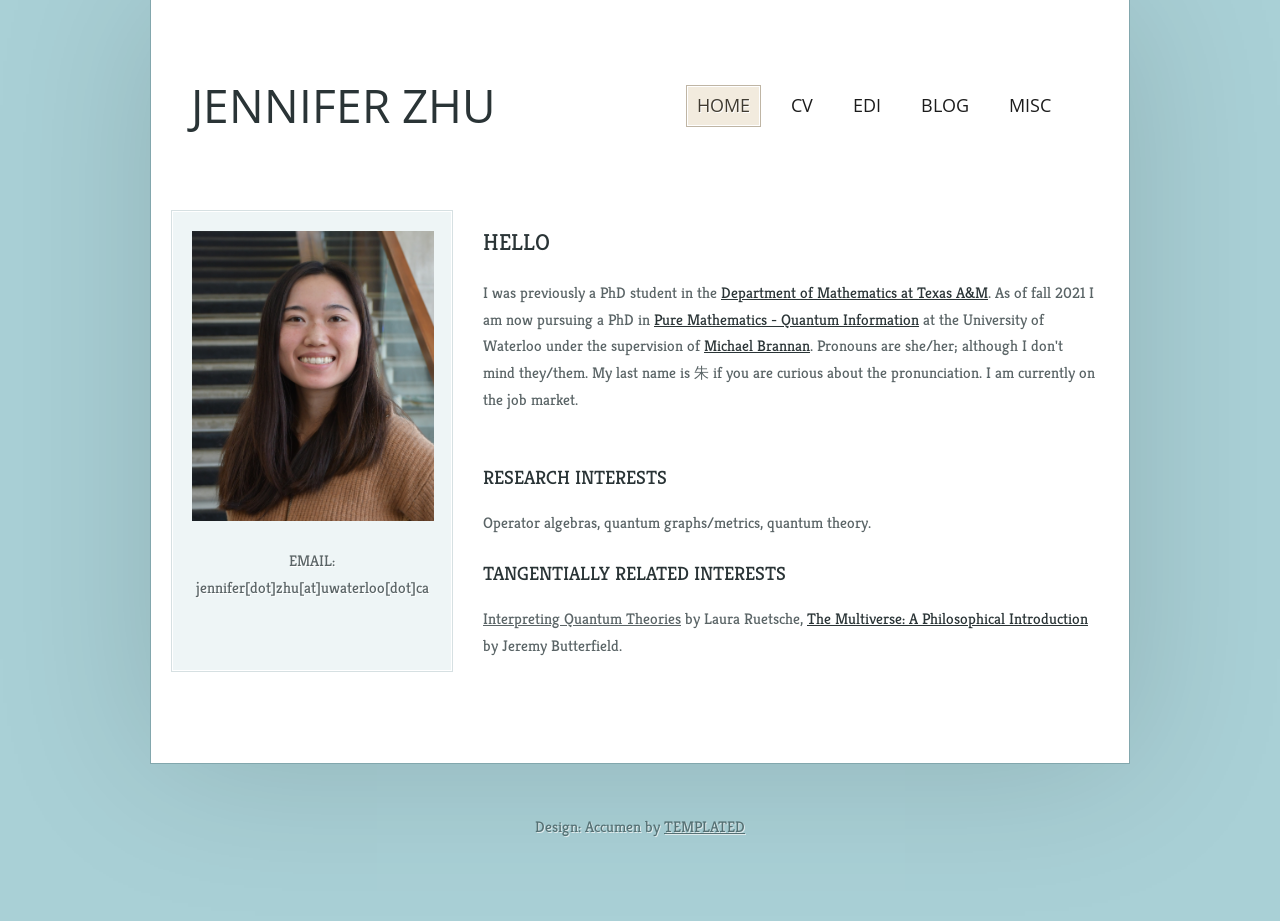
<file: index.html>
<!DOCTYPE html PUBLIC "-//W3C//DTD XHTML 1.0 Strict//EN" "http://www.w3.org/TR/xhtml1/DTD/xhtml1-strict.dtd">
<!--
Design by TEMPLATED
http://templated.co
Released for free under the Creative Commons Attribution License

Name       : Accumen
Description: A two-column, fixed-width design with dark color scheme.
Version    : 1.0
Released   : 20120712
-->
<html xmlns="http://www.w3.org/1999/xhtml">
	<head>
	    <meta http-equiv="content-type" content="text/html; charset=utf-8" />
		<meta name="description" content="" />
		<meta name="keywords" content="" />
		<style type="text/css">
		  img {
		      display: block;
		      margin-left: auto;
		      margin-right: auto;
		  }
		</style>
		<title>Jennifer Zhu</title>
		<link rel="stylesheet" type="text/css" href="//fonts.googleapis.com/css?family=Open+Sans" />
		<link rel="stylesheet" type="text/css" href="//fonts.googleapis.com/css?family=Kreon" />
		<link rel="stylesheet" type="text/css" href="style.css" />
	</head>
	<body>
		<div id="wrapper">
			<div id="header">
				<div id="logo">
					<h1><a href="index.html">Jennifer Zhu</a></h1>
				</div>
				<div id="menu">
					<ul>
					  <li class="first active"><a href="index.html">Home</a></li>
					  <li><a href="CV.html">CV</a></li>
					  <li><a href="EDI.html">EDI</a></li>
					  <li><a href="Blog.html">Blog</a></li>
					  <li class="last"><a href="misc.html">Misc</a></li>
					</ul>
					<br class="clearfix" />
				</div>
			</div>
			<div id="page">
				<div id="sidebar">
					<div class="box">
						
					  <img class="center" src="images/profile.jpg" width="242" height="290" alt="" title="" />
					  <br>
					  <p style="text-align:center">
					    EMAIL: jennifer[dot]zhu[at]uwaterloo[dot]ca
					  <br/>
					  </p>
					</div>
				</div>
				<div id="content">
					<div class="box">
						<h2>HELLO</h2>
						<p>
						  I was previously a PhD student in the  <a href="https://www.math.tamu.edu/" rel="nofollow">Department of Mathematics at Texas A&amp;M</a>. 
						  As of fall 2021 I am now pursuing a PhD in <a href="https://uwaterloo.ca/pure-mathematics-quantum-information/" 
						  rel="nofollow">Pure Mathematics - Quantum Information</a> at the University of Waterloo under the supervision of 
						  <a href="https://www.math.uwaterloo.ca/~m2branna/" rel="nofollow">Michael Brannan</a>. Pronouns are she/her; although I don't mind they/them. My last name is 朱 if you are curious about the pronunciation. I am currently on the job market.
						</p>
					</div>
					<div class="box">
						<h3>Research Interests</h3>
						<p>
						  Operator algebras, quantum graphs/metrics, quantum theory.
						</p>
						<h3>Tangentially Related Interests</h3>
						<p>
						  <u>Interpreting Quantum Theories</u> by Laura Ruetsche, <a href="https://arxiv.org/abs/2505.23639" rel="nofollow"> <u>The Multiverse: A Philosophical Introduction</u></a> by Jeremy Butterfield. 
						</p>
					</div>
					<div class="box">
					</div>
					<br class="clearfix" />
				</div>
				<br class="clearfix" />
			</div>
			
		</div>
		<div id="footer">
			 Design: Accumen by <a href="http://templated.co" rel="nofollow">TEMPLATED</a> 
		</div>
	</body>
</html>
</file>
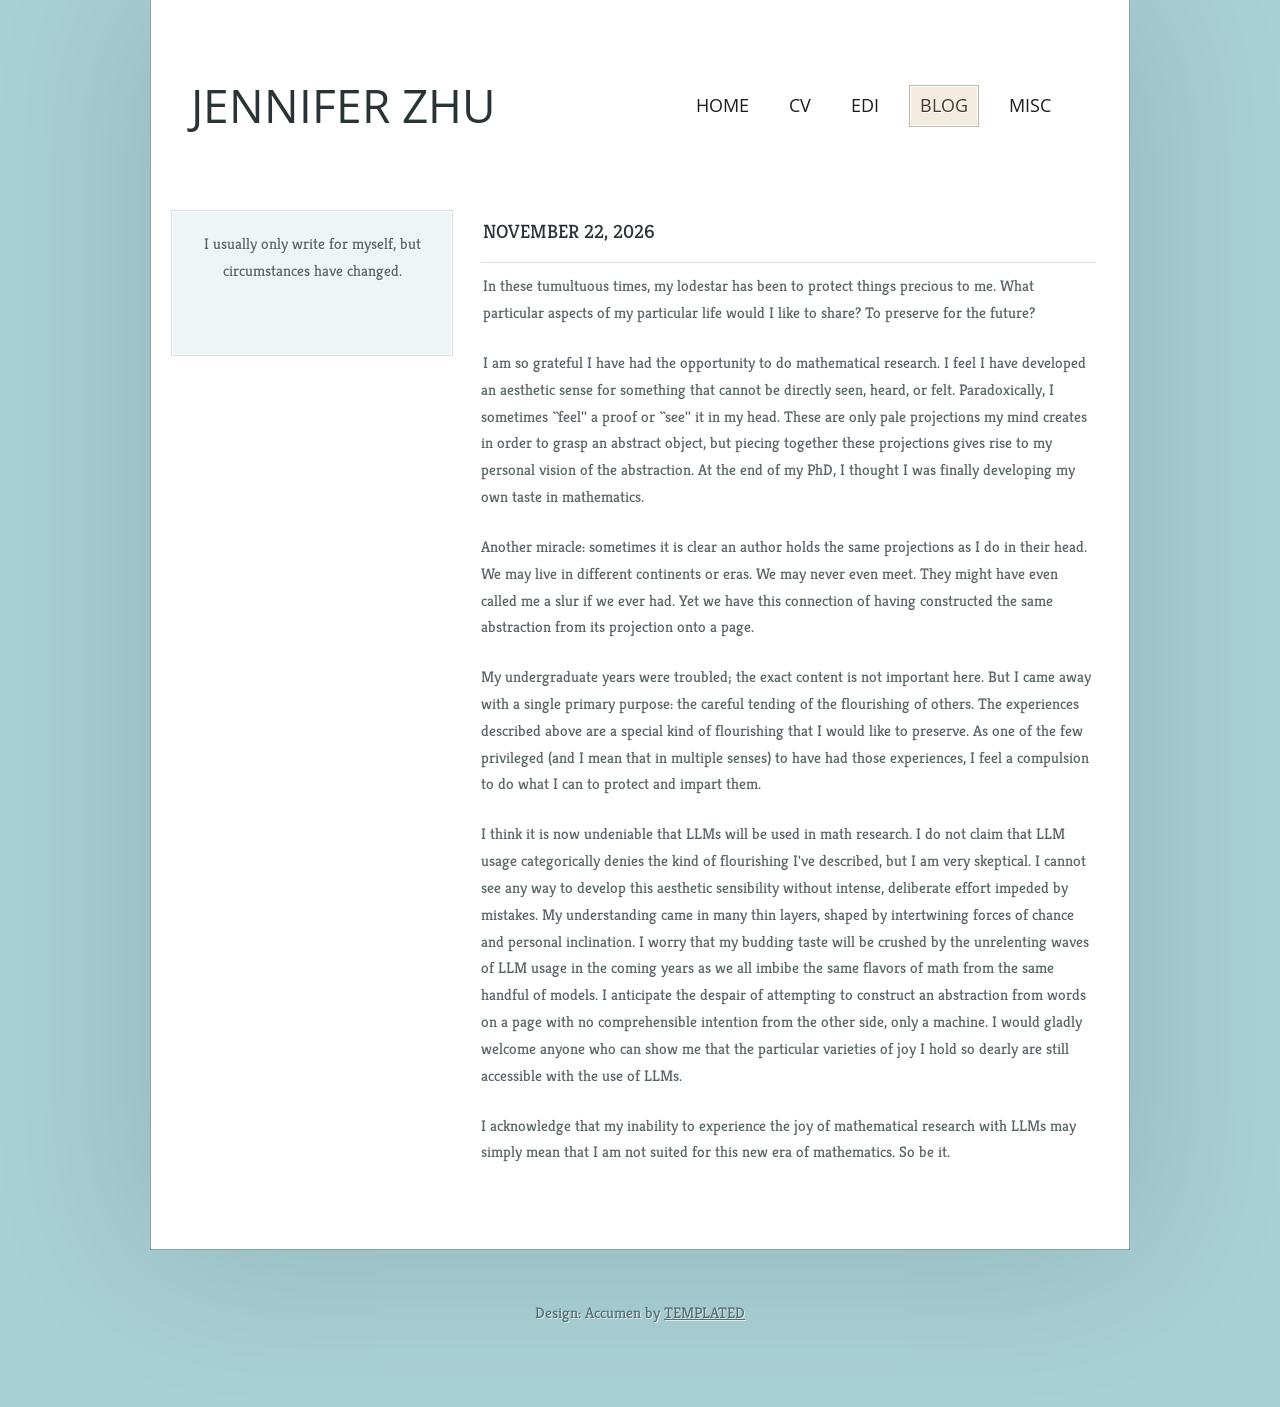
<file: Blog.html>
<!DOCTYPE html PUBLIC "-//W3C//DTD XHTML 1.0 Strict//EN" "http://www.w3.org/TR/xhtml1/DTD/xhtml1-strict.dtd">
<!--
Design by TEMPLATED
http://templated.co
Released for free under the Creative Commons Attribution License

Name       : Accumen
Description: A two-column, fixed-width design with dark color scheme.
Version    : 1.0
Released   : 20120712
-->
<html xmlns="http://www.w3.org/1999/xhtml">
	<head>
		<meta http-equiv="content-type" content="text/html; charset=utf-8" />
		<meta name="description" content="" />
		<meta name="keywords" content="" />
		<title>Jennifer Zhu</title>
		<link rel="stylesheet" type="text/css" href="//fonts.googleapis.com/css?family=Open+Sans" />
		<link rel="stylesheet" type="text/css" href="//fonts.googleapis.com/css?family=Kreon" />
		<link rel="stylesheet" type="text/css" href="style.css" />
	</head>
	<body>
<!-- Header --> 
<div id="wrapper">
	<div id="header">
		<div id="logo">
			<h1><a href="index.html">Jennifer Zhu</a></h1>
		</div>
		<div id="menu">
			<ul>
			<li class="first"><a href="index.html">Home</a></li>
			<li><a href="CV.html">CV</a></li>
			<li><a href="EDI.html">EDI</a></li>
			<li class="active"><a href="Blog.html">Blog</a></li>
			<li class="last"><a href="misc.html">Misc</a></li>
			</ul>
			<br class="clearfix" />
		</div>
	</div>
			
<div id="page">

<!-- Sidebar -->
<div id="sidebar">
	<div class="box">
		<p style="text-align:center"> I usually only write for myself, but circumstances have changed. </p>
	</div>
</div>
				
<!-- Content-->
<div id="content">
	<div class="box">
		<ul class="list">
		<li class="first" style="line-height:20%"><h3>November 22, 2026</h3></li>
		<li><p> In these tumultuous times, my lodestar has been to protect things precious to me. What particular aspects of my particular life would I like to share? To preserve for the future? </p>
		<p> I am so grateful I have had the opportunity to do mathematical research. I feel I have developed an aesthetic sense for something that cannot be directly seen, heard, or felt. Paradoxically, I sometimes ``feel'' a proof or ``see'' it in my head. These are only pale projections my mind creates in order to grasp an abstract object, but piecing together these projections gives rise to my personal vision of the abstraction. At the end of my PhD, I thought I was finally developing my own taste in mathematics. </p>
		<p> Another miracle: sometimes it is clear an author holds the same projections as I do in their head. We may live in different continents or eras. We may never even meet. They might have even called me a slur if we ever had. Yet we have this connection of having constructed the same abstraction from its projection onto a page. </p>
		<p> My undergraduate years were troubled; the exact content is not important here. But I came away with a single primary purpose: the careful tending of the flourishing of others. The experiences described above are a special kind of flourishing that I would like to preserve. As one of the few privileged (and I mean that in multiple senses) to have had those experiences, I feel a compulsion to do what I can to protect and impart them. </p>
		<p> I think it is now undeniable that LLMs will be used in math research. I do not claim that LLM usage categorically denies the kind of flourishing I've described, but I am very skeptical. I cannot see any way to develop this aesthetic sensibility without intense, deliberate effort impeded by mistakes. My understanding came in many thin layers, shaped by intertwining forces of chance and personal inclination. I worry that my budding taste will be crushed by the unrelenting waves of LLM usage in the coming years as we all imbibe the same flavors of math from the same handful of models. I anticipate the despair of attempting to construct an abstraction from words on a page with no comprehensible intention from the other side, only a machine. I would gladly welcome anyone who can show me that the particular varieties of joy I hold so dearly are still accessible with the use of LLMs. </p>
		<p> I acknowledge that my inability to experience the joy of mathematical research with LLMs may simply mean that I am not suited for this new era of mathematics. So be it. </p></li>
	</ul>				  
	</div>
					
</div>
</div>
</div>

<!-- Footer-->		
<div id="footer">
	Design: Accumen by <a href="http://templated.co" rel="nofollow">TEMPLATED</a> 
</div>

</body>
</html>
</file>
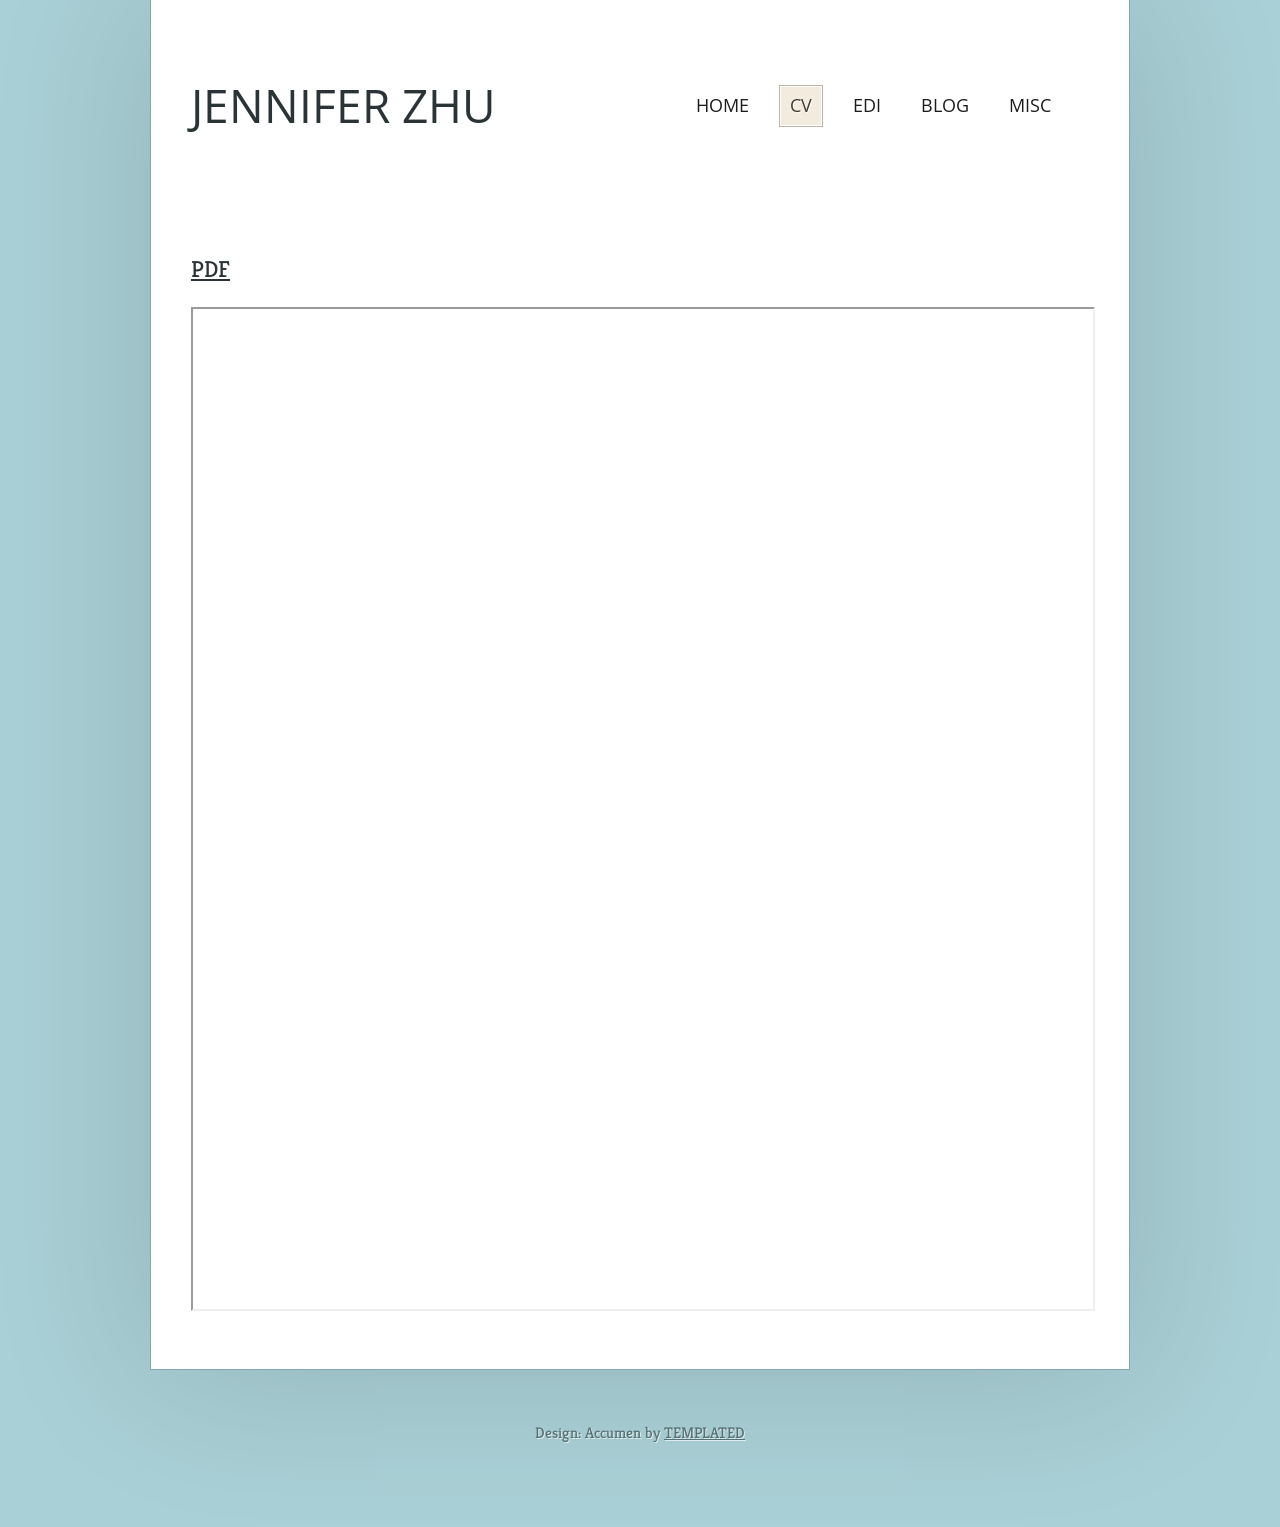
<file: CV.html>
<!DOCTYPE html PUBLIC "-//W3C//DTD XHTML 1.0 Strict//EN" "http://www.w3.org/TR/xhtml1/DTD/xhtml1-strict.dtd">
<!--
Design by TEMPLATED
http://templated.co
Released for free under the Creative Commons Attribution License

Name       : Accumen
Description: A two-column, fixed-width design with dark color scheme.
Version    : 1.0
Released   : 20120712
-->
<html xmlns="http://www.w3.org/1999/xhtml">
  <head>
  		<meta http-equiv="content-type" content="text/html; charset=utf-8" />
		<meta name="description" content="" />
		<meta name="keywords" content="" />
		<title>Jennifer Zhu</title>
		<link rel="stylesheet" type="text/css" href="//fonts.googleapis.com/css?family=Open+Sans" />
		<link rel="stylesheet" type="text/css" href="//fonts.googleapis.com/css?family=Kreon" />
		<link rel="stylesheet" type="text/css" href="style.css" />
		<title>Jennifer Zhu CV</title>
  </head>
  <body>
    <div id="wrapper">
      <div id="header">
	
	<div id="logo">
	  <h1><a href="index.html">Jennifer Zhu</a></h1>
	</div>
	
	<div id="menu">
	  <ul>
	    <li class="first"><a href="index.html">Home</a></li>
	    <li class="active"><a href="CV.html">CV</a></li>
	    <li ><a href="EDI.html">EDI</a></li>
		<li><a href="Blog.html">Blog</a></li>
	    <li class="last"><a href="misc.html">Misc</a></li>
	  </ul>
	  <br class="clearfix" />
	</div>
	
      </div>
    <div id="page">
      <div class="content">
	<div class="box">
	  <br class="clearfix" />
	  <h2><a href="CV/jenniferz-cv-2026-03.pdf">PDF</a></h2>
	  <iframe src="CV/jenniferz-cv-2026-03.pdf" width="100%" height="1000px">
	  </iframe>
	</div>
      </div>
    </div>
    </div>
    <div id="footer">
	Design: Accumen by <a href="http://templated.co" rel="nofollow">TEMPLATED</a> 
    </div>
  </body>
</html>
</file>
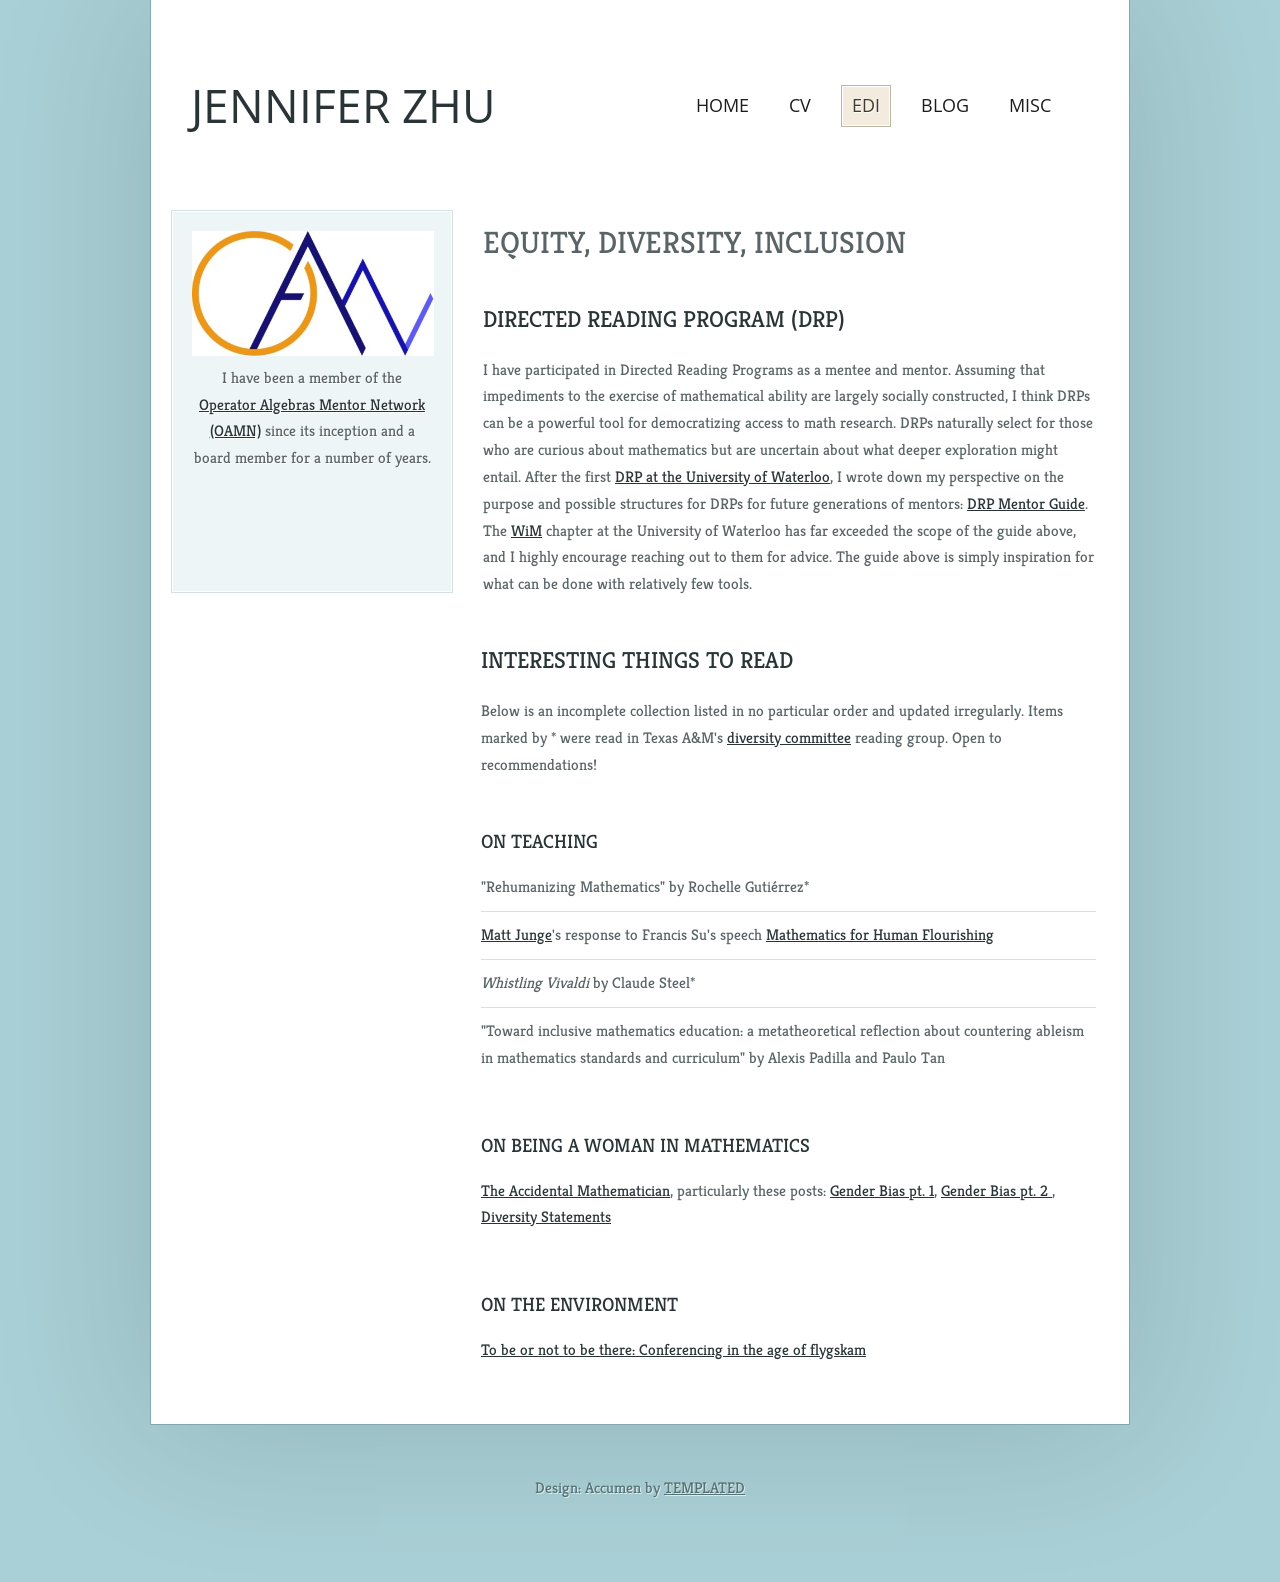
<file: EDI.html>
<!DOCTYPE html PUBLIC "-//W3C//DTD XHTML 1.0 Strict//EN" "http://www.w3.org/TR/xhtml1/DTD/xhtml1-strict.dtd">
<!--
Design by TEMPLATED
http://templated.co
Released for free under the Creative Commons Attribution License

Name       : Accumen
Description: A two-column, fixed-width design with dark color scheme.
Version    : 1.0
Released   : 20120712
-->
<html xmlns="http://www.w3.org/1999/xhtml">
<head>
	<meta http-equiv="content-type" content="text/html; charset=utf-8" />
	<meta name="description" content="" />
	<meta name="keywords" content="" />
	<title>Jennifer Zhu</title>
	<link rel="stylesheet" type="text/css" href="//fonts.googleapis.com/css?family=Open+Sans" />
	<link rel="stylesheet" type="text/css" href="//fonts.googleapis.com/css?family=Kreon" />
	<link rel="stylesheet" type="text/css" href="style.css" />
</head>

<body>
	<div id="wrapper">

<!-- Header -->
	<div id="header">
	<div id="logo"> <h1><a href="index.html">Jennifer Zhu</a></h1> </div>
	<div id="menu">
	<ul>
		<li class="first"><a href="index.html">Home</a></li>
		<li><a href="CV.html">CV</a></li>
		<li class="active"><a href="EDI.html">EDI</a></li>
		<li><a href="Blog.html">Blog</a></li>
		<li class="last"><a href="misc.html">Misc</a></li>
	</ul>
	<br class="clearfix" />
	</div>
	</div>

	<div id="page">

<!-- Sidebar -->
<div id="sidebar">
	<div class="box">
	<img class="center" src="images/oamn.jpeg" width="242" height="125" alt="" title="" />
	<br>
		<p style="text-align:center"> I have been a member of the <a href="https://oamentornetwork.wordpress.com/">Operator Algebras Mentor Network (OAMN)</a> since its inception and a board member for a number of years. </p>
	<br/>
					  
	</div>
</div>

<!-- Main body -->
<div id="content">
	<div class="box"> <h1>Equity, Diversity, Inclusion</h1></div>
	<div class="box">
		<h2>Directed Reading Program (DRP)</h2>
		<p> I have participated in Directed Reading Programs as a mentee and mentor. Assuming that impediments to the exercise of mathematical ability are largely socially constructed, I think DRPs can be a powerful tool for democratizing access to math research. DRPs naturally select for those who are curious about mathematics but are uncertain about what deeper exploration might entail. After the first <a href="https://uwaterloo.ca/women-in-mathematics/directed-reading-research-programs-drp">DRP at the University of Waterloo</a>, I wrote down my perspective on the purpose and possible structures for DRPs for future generations of mentors: <a href=https://docs.google.com/document/d/1eKTgbHF42XUVs0aKUTJMMIR9PTsB5WJRMe6Wnaoe6nw/edit?usp=sharing">DRP Mentor Guide</a>. The <a href="https://uwaterloo.ca/women-in-mathematics/">WiM</a> chapter at the University of Waterloo has far exceeded the scope of the guide above, and I highly encourage reaching out to them for advice. The guide above is simply inspiration for what can be done with relatively few tools. </p>
	</div>
	<div class="box">
		<h2>Interesting Things to Read</h2>
		<p> Below is an incomplete collection listed in no particular order and updated irregularly. Items marked by * were read in Texas A&M's  <a href="https://diversitytamu.github.io/">diversity committee</a> reading group. Open to recommendations! </p>
	</div>
	<div class="box">
		<h3>On Teaching</h3>
		<ul class="list">
			<li class="first">"Rehumanizing Mathematics" by Rochelle Guti&eacute;rrez*</li>
			<li><a href="http://www.mathjunge.com/misc">Matt Junge</a>'s response to Francis Su's speech <a href="https://mathyawp.wordpress.com/2017/01/08/mathematics-for-human-flourishing/">Mathematics for Human Flourishing</a></li>
			<li><i> Whistling Vivaldi</i> by Claude Steel*</li>
			<li>"Toward inclusive mathematics education: a metatheoretical reflection about countering ableism in mathematics standards and curriculum" by Alexis Padilla and Paulo Tan</li>
		</ul>
	</div>
	<div class="box">
		<h3>On Being a Woman in Mathematics</h3>
		<ul class="list">
			<li class="first"><a href="https://ilaba.wordpress.com/">The Accidental Mathematician</a>, particularly these posts: <a href="https://ilaba.wordpress.com/2013/02/09/gender-bias-101-for-mathematicians/"> Gender Bias pt. 1</a>, <a href="https://ilaba.wordpress.com/2013/08/28/gender-bias-102-for-mathematicians-merit/">Gender Bias pt. 2 </a>, <a href="https://ilaba.wordpress.com/2019/12/01/diversity-statements/">Diversity Statements </a> </li>
		</ul>
	</div>
	<div class="box">
		<h3>On the Environment</h3>
		<ul class="list">
			<li class="first"><a href="https://blogs.ams.org/mathgradblog/2020/01/23/to-be-or-not-to-be-there-conferencing-in-the-age-of-flygskam/?fbclid=IwAR2nH8da9VCdD0k738wNA6GmxnCH1wN7_BFgx83n9Eem4OVHzowmbtUjXLk">To be or not to be there: Conferencing in the age of flygskam</a> </li>
		</ul>
	</div>

</div>
</div>
</div>

<!-- Footer -->
<div id="footer"> Design: Accumen by <a href="http://templated.co" rel="nofollow">TEMPLATED</a>  </div>
</body>
</html>
</file>
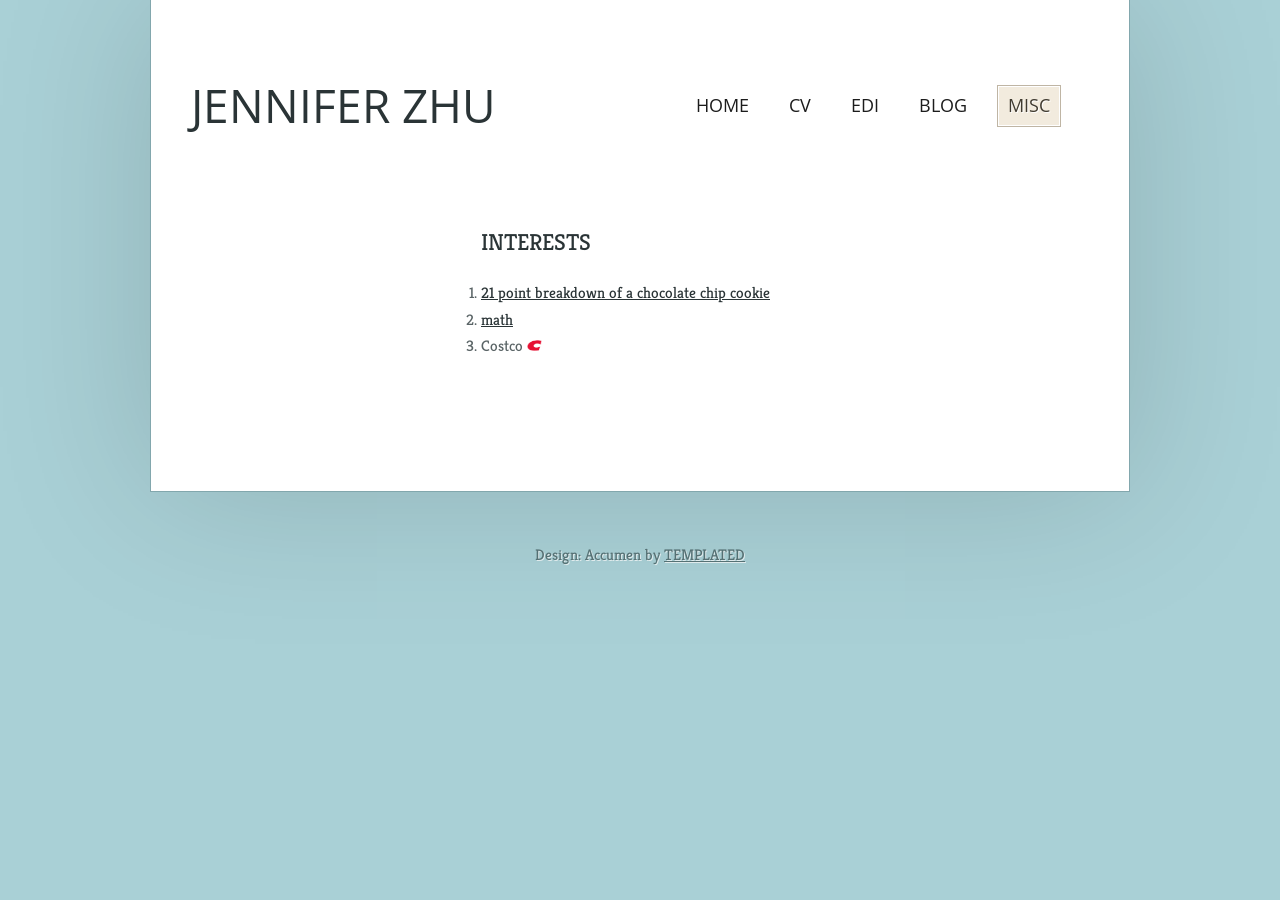
<file: misc.html>
<!DOCTYPE html PUBLIC "-//W3C//DTD XHTML 1.0 Strict//EN" "http://www.w3.org/TR/xhtml1/DTD/xhtml1-strict.dtd">
<!--
Design by TEMPLATED
http://templated.co
Released for free under the Creative Commons Attribution License

Name       : Accumen
Description: A two-column, fixed-width design with dark color scheme.
Version    : 1.0
Released   : 20120712
-->
<html xmlns="http://www.w3.org/1999/xhtml">
	<head>
	    <meta http-equiv="content-type" content="text/html; charset=utf-8" />
		<meta name="description" content="" />
		<meta name="keywords" content="" />
		<title>Jennifer Zhu</title>
		<link rel="stylesheet" type="text/css" href="//fonts.googleapis.com/css?family=Open+Sans" />
		<link rel="stylesheet" type="text/css" href="//fonts.googleapis.com/css?family=Kreon" />
		<link rel="stylesheet" type="text/css" href="style.css" />
		<link rel="icon" href="images/jz-costco.jpg"> 
	</head>
	<body>
		<div id="wrapper">
			<div id="header">
				<div id="logo">
					<h1><a href="index.html">Jennifer Zhu</a></h1>
				</div>
				<div id="menu">
					<ul>
					  <li class="first"><a href="index.html">Home</a></li>
					  <li><a href="CV.html">CV</a></li>
					  <li class=""><a href="EDI.html">EDI</a></li>
					  <li><a href="Blog.html">Blog</a></li>
					  <li class="last active"><a href="misc.html">Misc</a></li>
					</ul>
					<br class="clearfix" />
				</div>
			</div>
			<div id="page">
				<div id="content">
					<div class="box">
					<h2 class="title">Interests</h2>
			<div class="entry">
				<ol>
				  <li><a href="https://www.seriouseats.com/the-food-lab-best-chocolate-chip-cookie-recipe"> 21 point breakdown of a chocolate chip cookie</a></li>
				  <li><a href="index.html"> math</a></li>
				  <li> Costco <img class="center" src="images/costco icon.png" width="15" height="15" alt="" title="" /> </li>
				</ol>
			</div>	
				<br class="clearfix" />
			</div>
				<br class="clearfix" />
			</div>
				<br class="clearfix" />
			</div>
							  
				</div>
		<div id="footer">
			 Design: Accumen by <a href="http://templated.co" rel="nofollow">TEMPLATED</a> 
		</div>
	</body>
</html>
</file>
<file: style.css>
/*
Design by TEMPLATED
http://templated.co
Released for free under the Creative Commons Attribution License

Name       : Accumen
Description: A two-column, fixed-width design with dark color scheme.
Version    : 1.0
Released   : 20120712
*/

* {
	margin: 0;
	padding: 0;
}

a {
	text-decoration: underline;
	color: #FF381A;
}

a:hover {
	text-decoration: none;
}

body {
	line-height: 1.75em;
	background: #A9D0D6;
	font-size: 11.5pt;
	color: #5A6466;
}

body,input {
	font-family: Kreon;
}

br.clearfix {
	clear: both;
}

h1,h2,h3,h4 {
	text-transform: uppercase;
	font-weight: normal;
}

h2 {
	font-size: 1.5em;
}

h2,h3,h4 {
	font-family: "Kreon", sans-serif;
	color: #2A3436;
	margin-bottom: 1em;
}

h3 {
	font-size: 1.25em;
}

h4 {
	font-size: 1em;
}

img.alignleft {
	float: left;
	margin: 5px 30px 20px 0;
}

img.aligntop {
	margin: 5px 0 20px 0;
}

p {
	margin-bottom: 1.5em;
}

ul {
	margin-bottom: 1.5em;
}

ul h4 {
	margin-bottom: 0.35em;
}

a {
	color: #2A3436;
}

.box {
	margin: 0 0 50px 0;
}

#content {
	padding: 0;
	width: 615px;
	margin: 0 0 0 290px;
}

#footer {
	padding: 50px 0 80px 0;
	text-align: center;
	text-shadow: 1px 1px 0px rgba(255,255,255,0.7);
	color: #587477;
}

#footer a {
	color: #587477;
}

#header {
	height: 130px;
	padding: 40px;
	position: relative;
}

#logo {
	position: absolute;
	top: 40px;
	left: 40px;
	height: 130px;
	line-height: 130px;
}

#logo a {
	color: #2A3436;
	text-decoration: none;
}

#logo h1 {
	font-family: "Open Sans", sans-serif;
	font-size: 3em;
}

#menu {
	line-height: 57px;
	position: absolute;
	right: 40px;
	top: 76px;
	height: 57px;
	font-family: "Open Sans", sans-serif;
}

#menu a {
	text-transform: uppercase;
	text-decoration: none;
	color: #1C1C1C;
	font-size: 1.2em;
}

#menu ul {
	padding: 0 20px 0 20px;
	list-style: none;
}

#menu ul li {
	display: inline;
	padding: 10px 10px 10px 10px;
	margin: 0 8px 0 8px;
}

#menu ul li.active {
	background: #F2EBDE;
	border: solid 1px #BFB5A4;
	box-shadow: inset 0px 0px 0px 1px #fff;
	text-shadow: 1px 1px 0px rgba(255,255,255,0.9);
}

#menu ul li.active a {
	color: #403B31;
}

#page {
	margin: 0;
	position: relative;
	width: 900px;
	padding: 20px 40px 0 40px;
}

#page .section-list {
	padding-left: 0;
	list-style: none;
}

#page .section-list li {
	padding: 25px 0 25px 0;
	clear: both;
}

#page ul {
	list-style: none;
}

#page ul li {
	border-top: solid 1px #DDD;
	padding: 10px 0 10px 0;
}

#page ul li.first {
	padding-top: 0;
	border-top: 0;
}

#page-bottom {
	padding: 40px 40px 0 40px;
	color: #302F2C;
	background: #F2EBDE;
	position: relative;
	width: 898px;
	border-top: solid 1px #BFB5A4;
	box-shadow: inset 0px 0px 0px 1px #fff;
	text-shadow: 1px 1px 0px rgba(255,255,255,0.9);
}

#page-bottom a {
	color: #1B1A18;
}

#page-bottom h2, #page-bottom h3, #page-bottom h4 {
	color: #3F3D39;
}

#page-bottom ul {
	list-style: none;
}

#page-bottom ul li {
	border-top: solid 1px #BAB5AB;
	padding: 10px 0 10px 0;
}

#page-bottom ul li.first {
	border-top: 0;
	padding-top: 0;
}

#page-bottom-content {
	width: 615px;
	margin: 0 0 0 285px;
}

#page-bottom-sidebar {
	float: left;
	width: 250px;
}

#sidebar {
	position: relative;
	left: -20px;
	top: -20px;
	float: left;
	width: 240px;
	background: #EEF5F6;
	padding: 20px;
	border: solid 1px #D6E0E2;
	margin: 0 10px 0 0;
	text-shadow: 1px 1px 0px rgba(255,255,255,1);
	box-shadow: inset 0px 0px 0px 1px #fff;
}

#wrapper {
	width: 978px;
	position: relative;
	background: #FFF;
	margin: 0 auto 0 auto;
	box-shadow: 0px 0px 150px 0px rgba(0,0,0,0.15);
	border: solid 1px #82A7AD;
	border-top: 0;
}
</file>
